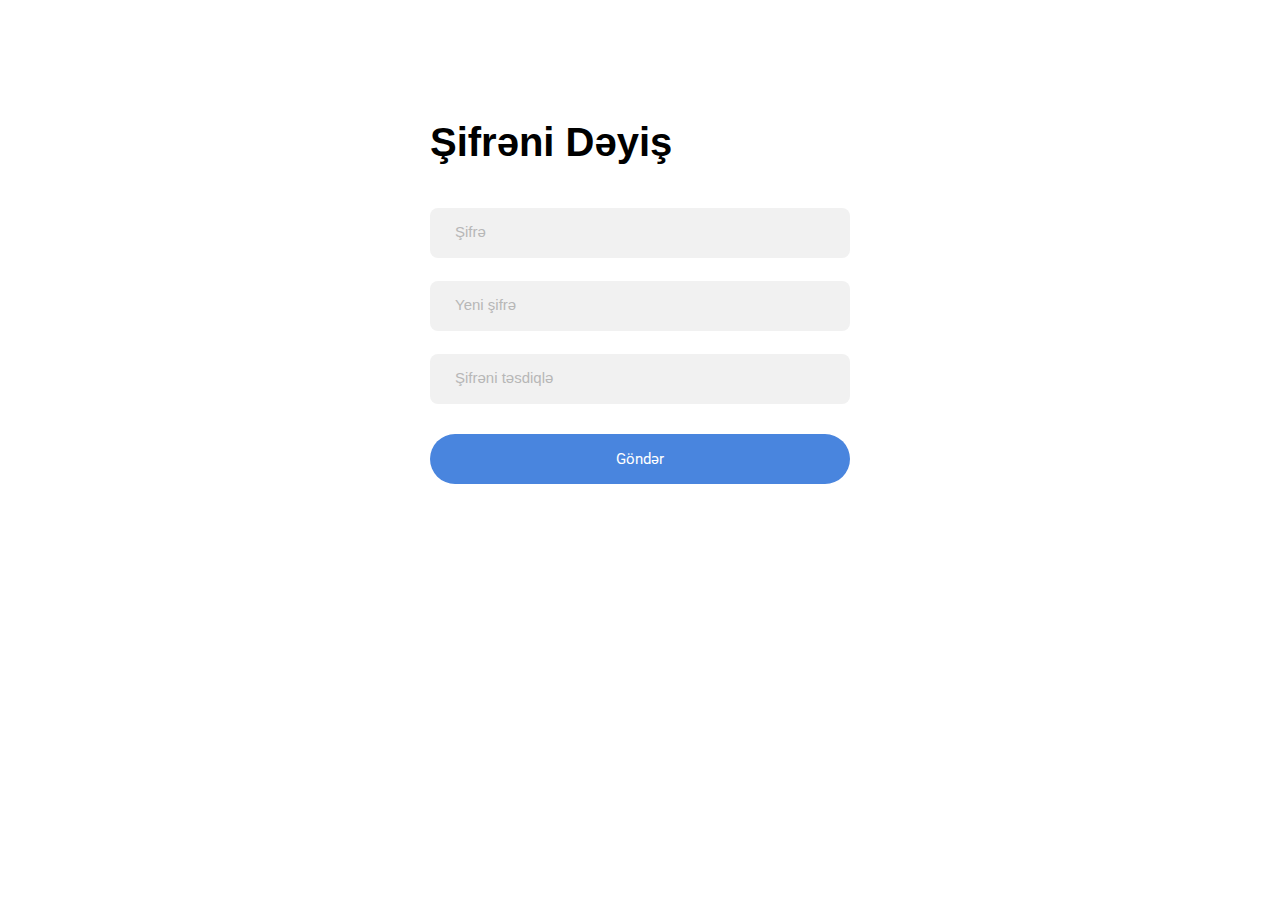
<file: change-password.html>
<!DOCTYPE html>
<html lang="en">
<head>
    <meta charset="UTF-8">
    <meta http-equiv="X-UA-Compatible" content="IE=edge">
    <link rel="icon" type="image/x-icon" href="./assets/img/Artboard 6@2x.png">
    <meta name="viewport" content="width=device-width, initial-scale=1.0">
    <link rel="stylesheet" href="style.css">
    <link rel="stylesheet" href="responsive.css">
    <link rel="stylesheet" href="https://cdn.jsdelivr.net/npm/bootstrap@5.2.3/dist/css/bootstrap.min.css"
        integrity="sha384-rbsA2VBKQhggwzxH7pPCaAqO46MgnOM80zW1RWuH61DGLwZJEdK2Kadq2F9CUG65" crossorigin="anonymous">
    <link rel="preconnect" href="https://fonts.googleapis.com">
    <link rel="preconnect" href="https://fonts.gstatic.com" crossorigin>
    <link
        href="https://fonts.googleapis.com/css2?family=Roboto:ital,wght@0,100;0,300;0,400;0,500;0,700;0,900;1,100;1,300;1,400;1,500;1,700;1,900&display=swap"
        rel="stylesheet">
    <title>AutoPart | Forgot-Password</title>
</head>
<body>
    <main>
        <section>
            <div id="loginInputContainer">
                <form action="">
                    <div>
                        <!-- <img class="autopart-logo" src="./icons/Artboard 6 copy@2x.png" alt=""> -->
                        <h1 class="login-center-text">Şifrəni Dəyiş</h1>
                    </div>
                    <div class="password-text-input">
                        <label for=""><b></b></label><br>
                        <input class="password-input" type="text" placeholder="Şifrə"> <br> <br>
                        <input class="password-input" type="text" placeholder="Yeni şifrə"> <br> <br>
                        <input class="password-input" type="text" placeholder="Şifrəni təsdiqlə">
                    </div>
                    <button class="login-button">Göndər</button>
                </form>  
            </div>
        </section>
    </main>
</body>
</html>
</file>
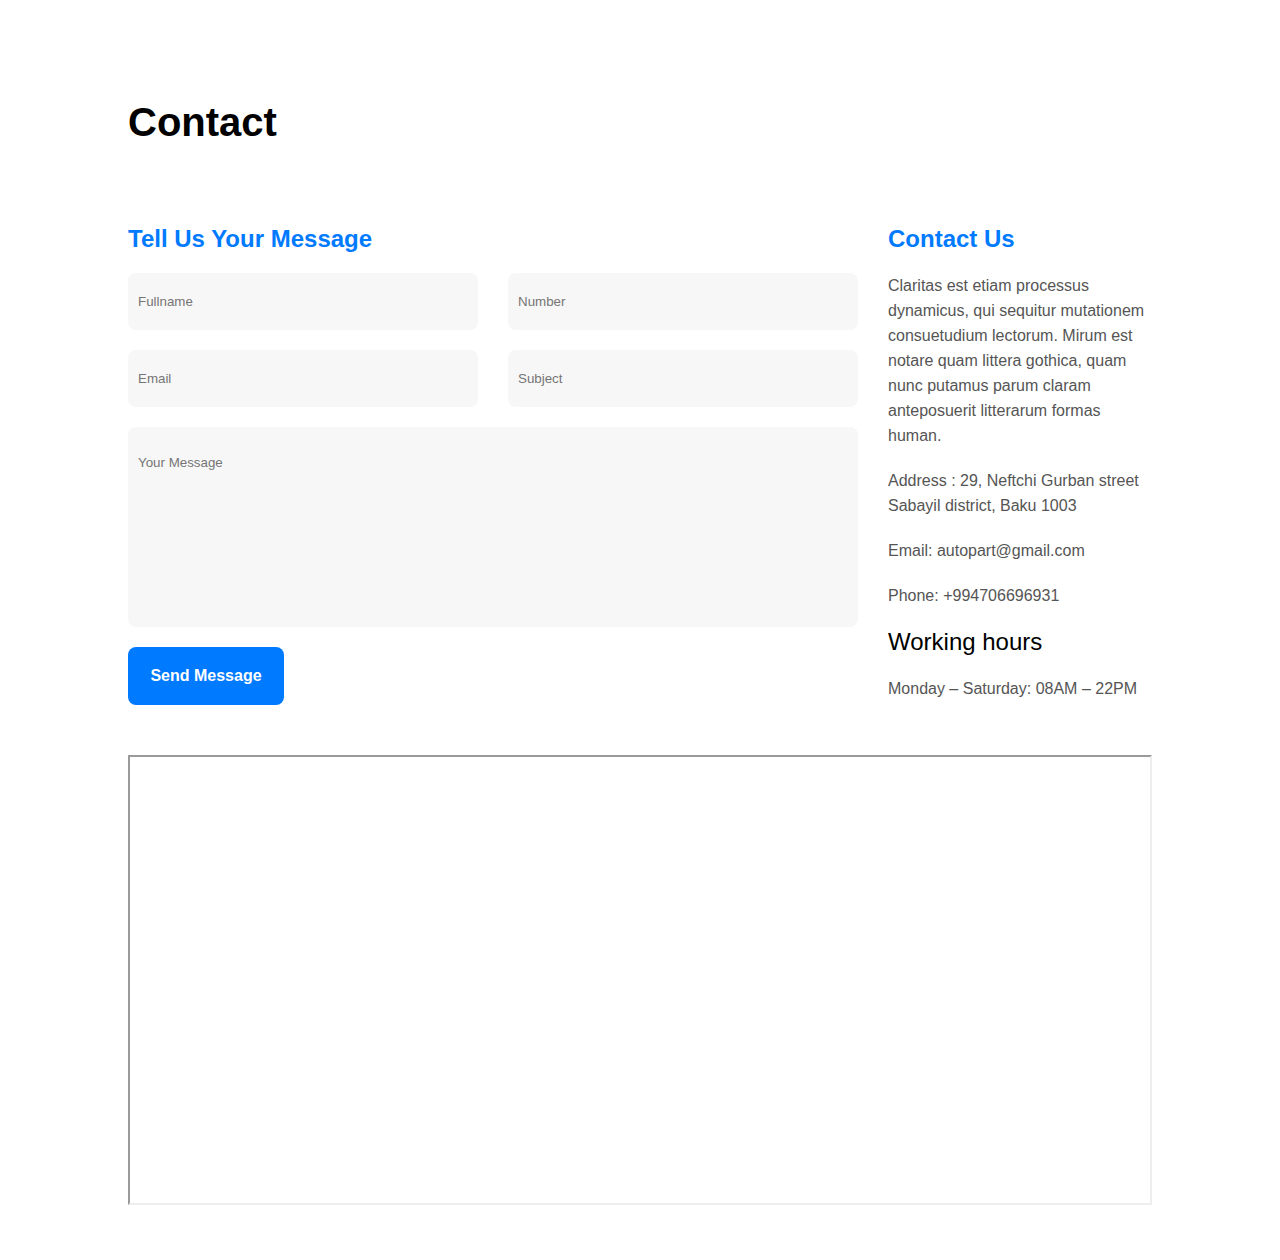
<file: contact.html>
<!DOCTYPE html>
<html lang="en">
<head>
    <meta charset="UTF-8">
    <meta name="viewport" content="width=device-width, initial-scale=1.0">
    <link rel="stylesheet" href="style.css">
    <link rel="stylesheet" href="responsive.css">
    <link rel="stylesheet" href="contact.css">
    <link rel="stylesheet" href="contact-responsive.css">
    <title>Document</title>
</head>
<body>
    <main>
      <!-- <nav id="navbar" class="navbar navbar-expand-lg navbar-dark container">
        <a class="navbar-brand" href="./index.html"><img src="./img/white-full-logo-2.png" alt=""></a>

        <button class="navbar-toggler" type="button" data-toggle="collapse" data-target="#navbarTogglerDemo01" aria-controls="navbarTogglerDemo01" aria-expanded="false" aria-label="Toggle navigation">
          <span class="navbar-toggler-icon"></span>
        </button>
        <div class="collapse navbar-collapse" id="navbarTogglerDemo01">
          <ul class="navbar-nav ml-auto mt-2 mt-lg-0">
            <li class="nav-item active">
              <a class="nav-link" href="#">Əsas <span class="sr-only">(current)</span></a>
            </li>
            <li class="nav-item">
              <a class="nav-link" href="#">Mağazalar</a>
            </li>
            <li class="nav-item">
              <a class="nav-link" href="#">Əlaqə</a>
            </li>
            <li class="nav-item">
              <a class="nav-link" href="#">Tarixçə</a>
            </li>
            <li class="nav-item">
              <a class="nav-link" href="#">Haqqımızda</a>
            </li>
          </ul>
          <form class="form-inline my-2 my-lg-0">
            <a href="">
            <button id="btnSignUp" class="btn btn-outline-success my-2 my-sm-0" type="submit">Daxil ol</button>
            </a>
            <a href="./user-register.html">
            <button id="btnSignIn" class="btn btn-outline-success my-2 my-sm-0" type="submit">Qeydiyyat</button>
            </a>
          </form>
        </div>
      </nav> -->
        <section>
            <div class='contact_main'>
                <div class="contact-title">
                    <h1>Contact</h1>
                </div>
                <div class='contact_main_container'>
                  <div class="contact_left">
                    <h2>Tell Us Your Message</h2>
                    <div class="name_phone">
                      <input type="text" ' placeholder='Fullname ' />
                      <input type="text" placeholder='Number ' />
                    </div>
                    <div class="name_phone">
                      <input type="email" placeholder='Email ' />
                      <input type="text" placeholder='Subject ' />
                    </div>
                    <input class='message_inp' type="text" placeholder='Your Message ' />
                    <button class='send_msg_btn'>Send Message</button>
                  </div>
                  <div class="contact_right">
                    <h2>Contact Us</h2>
                    <p>Claritas est etiam processus dynamicus, qui sequitur mutationem consuetudium lectorum. Mirum est notare quam littera gothica, quam nunc putamus parum claram anteposuerit litterarum formas human.</p>
                    <p>Address : 29, Neftchi Gurban street Sabayil district, Baku 1003</p>
                    <p>Email: autopart@gmail.com</p>
                    <p>Phone: +994706696931</p>
                    <h5>Working hours</h5>
                    <p>Monday – Saturday: 08AM – 22PM</p>
                  </div>
                </div>
                <div id="map"><iframe src="https://www.google.com/maps/embed?pb=!1m18!1m12!1m3!1d192.5301472918587!2d49.83606746568895!3d40.34887219842239!2m3!1f0!2f0!3f0!3m2!1i1024!2i768!4f13.1!3m3!1m2!1s0x40307dde4e9e9a99%3A0x3a901a1b82fab401!2sPASHA%20Technology!5e0!3m2!1sru!2saz!4v1698678818911!5m2!1sru!2saz" style="width: 100%; margin-left: auto; margin-right: auto;" height="450" style="border:0;" allowfullscreen="" loading="lazy" referrerpolicy="no-referrer-when-downgrade"></iframe></div>
              </div>
        </section>
    </main>
</body>
</html>
</file>
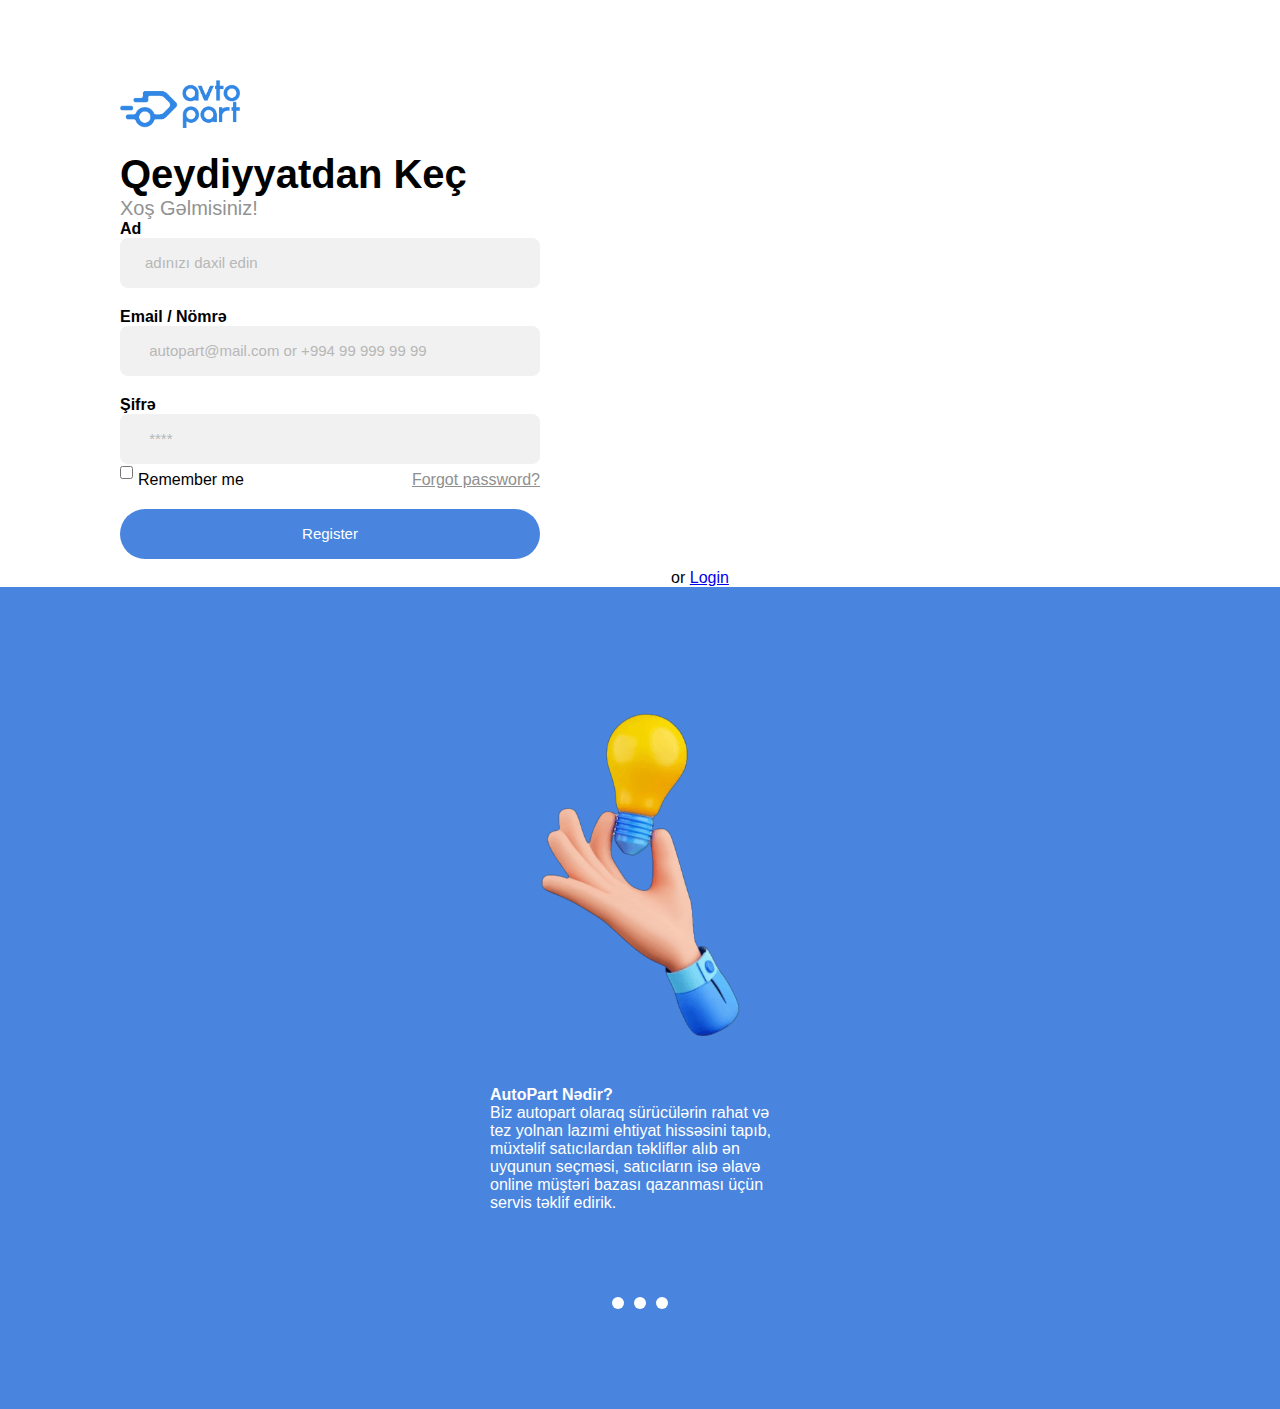
<file: user-register.html>
<!DOCTYPE html>
<html lang="en">
<head>
    <meta charset="UTF-8">
    <meta name="viewport" content="width=device-width, initial-scale=1.0">
    <title>AutoPart | Register</title>
    <link rel="stylesheet" href="register-resp.css">
    <link rel="stylesheet" href="register.css">

    <link href="https://cdn.jsdelivr.net/npm/bootstrap@5.0.2/dist/css/bootstrap.min.css" rel="stylesheet" integrity="sha384-EVSTQN3/azprG1Anm3QDgpJLIm9Nao0Yz1ztcQTwFspd3yD65VohhpuuCOmLASjC" crossorigin="anonymous">

    <link rel="icon" type="image/x-icon" href="./img/Artboard 6@2x.png">
</head>
<body>
    <header>

        <div class="container-fluid">
            <div class="row">
                <div  class="col-md-6">
                    <div class="logininput">
                        <form action="" class="reg-login-form">
                            <a href="./index.html"><img class="autopart-logo" src="./img/Artboard 6 copy@2x.png" alt=""></a>
                            <h1 class="login-center-text">Qeydiyyatdan Keç</h1>
                            <p class="welcome-back-text">Xoş Gəlmisiniz!</p>

                            <div class="full-name">
                                <label for=""><b>Ad</b></label><br>
                                <input type="text" class="email-input" placeholder="adınızı daxil edin" >
                            </div>

                            <div  class="email">
                                <label for=""><b>Email / Nömrə</b></label><br>
                                <input type="text" class="email-input" placeholder=" autopart@mail.com or +994 99 999 99 99">
                            </div>

                            <div class="email">
                                <label for=""><b>Şifrə </b></label><br>
                                <input type="password" class="email-input" placeholder=" **** ">
                            </div>

                            <div class="remember-me-or-forget-password">
                                <div class="remember-me">
                                    <input type="checkbox">
                                    <p>Remember me</p>
                                </div>
                                <a href="#">Forgot password?</a>
                            </div>
                            <button class="login-button register">Register</button>
                            <p style="text-align: center;" class="register-click">or <a href="#">Login</a></p>
                        </form>

                    </div>
                </div>



                <div id="loginSliderContainer" class="col-md-6">
                    <div class="slider-container">
                        <div class="slider">
                            <div class="slide slide1">
                                <img class="slide-img about-autopart" src="img/[removal.ai]_d2257089-9ec1-41bd-b066-d3e25f9bc0df-screenshot-35.png" alt="">
                                <h4>AutoPart Nədir?</h4>
                                <p>Biz autopart olaraq sürücülərin rahat və tez yolnan lazımi ehtiyat hissəsini tapıb,
                                    müxtəlif satıcılardan təkliflər alıb ən uyqunun seçməsi, satıcıların isə əlavə
                                    online müştəri bazası qazanması üçün servis təklif edirik.</p>
                            </div>
                            <div class="slide slide2">
                                <img class="slide-img"  src="img/[removal.ai]_e33a9157-0dad-4698-8ec0-b126193dfa33-screenshot-37.png " alt="">
                                <h4>AutoPart-da satıcı olmağın faydaları:</h4>
                                <p>Pulsuz mağaza yaradmaq imkanı
                                    Limitsiz təkliflər göndərmək imkanı
                                    Onlayn müştəri bazası qazan.</p>
                            </div>
                            <div class="slide slide3">
                                <img class="slide-img"  src="img/[removal.ai]_671459a6-2d19-489c-a404-18356b1854ca-screenshot-39.png" alt="">
                                <h4>AutoPart-da alıcı olmağın faydaları:</h4>
                                <p>Artıq mağazaları gəzməyə ehtiyac yoxdur
                                    Ən uyğun razılaşma ilə lazım olan hissəni tapın
                                    Böyük çeşid sayı,fərqli satıcılardan hamısı bir platformada.</p>
                            </div>
                        </div>
                        <div class="controls">
                            <button class="slide-button" data-slide-index="1"></button>
                            <button class="slide-button" data-slide-index="2"></button>
                            <button class="slide-button" data-slide-index="3"></button>
                        </div>
                    </div>
                </div>
            </div>
        </div>
        
    </header>




<script src="register.js"></script>

<script src="https://cdn.jsdelivr.net/npm/bootstrap@5.0.2/dist/js/bootstrap.bundle.min.js" integrity="sha384-MrcW6ZMFYlzcLA8Nl+NtUVF0sA7MsXsP1UyJoMp4YLEuNSfAP+JcXn/tWtIaxVXM" crossorigin="anonymous"></script>
<script src="https://cdn.jsdelivr.net/npm/@popperjs/core@2.9.2/dist/umd/popper.min.js" integrity="sha384-IQsoLXl5PILFhosVNubq5LC7Qb9DXgDA9i+tQ8Zj3iwWAwPtgFTxbJ8NT4GN1R8p" crossorigin="anonymous"></script>
<script src="https://cdn.jsdelivr.net/npm/bootstrap@5.0.2/dist/js/bootstrap.min.js" integrity="sha384-cVKIPhGWiC2Al4u+LWgxfKTRIcfu0JTxR+EQDz/bgldoEyl4H0zUF0QKbrJ0EcQF" crossorigin="anonymous"></script>

</body>
</html>
</file>
<file: style.css>
*{
    margin: 0;
    padding: 0;
    box-sizing: border-box;
}
body{
    font-size: 20px;
    font-family: 'Poppins', sans-serif;
}
:root{
    --blue:rgb(73, 133, 222);
    --white: #fff;
    --black: #000;
    --grey:#f1f1f1;
    --shadow:#929292;
}
header{
    width: 100%;
    height: 80vh;
}
.navbar-nav{
    margin-left: auto;
    padding-right: 25px;
}
#navbar {
    width: 100%;
    font-family: 'Poppins', sans-serif;
    z-index: 1;
    background-color: var(--blue);
    background: transparent;
}
/* .nav-link, #btnSignUp, #btnSignIn{
    font-size: 120%;
} */
.navbar-brand img{
    width: 130px;
}
#btnSignUp, #btnSignIn{
    border: 1px solid var(--white);
    color: var(--white);
    font-family: 'Poppins', sans-serif;
}
#btnSignUp{
    margin-right: 15px;
}

#btnSignUp:hover, #btnSignIn:hover{
    background-color: var(--transparent);
    color: var(--white);
}


.header_main{
    background-image: url(./img/background1-removebg.png);
    background-repeat: no-repeat;
    background-size: cover;
    background-position: top;
    height: 130vh;
}
.header_main_text_h1, .header_main_text_p{
    color: var(--white);
    text-align: center;
    margin-top: 10px;
}
.header_main_text_p{
    font-size: 22px;
}
.check-icon {
    width: 14px;
    margin-top: -5px;
}
.header_main_text_h1{
    font-size: 60px;
    font-weight: 700;
}
 .main_right_container p, .main_table td{
    font-size: 120%;
}
.search_and_select, .header_search_input{
    width: 606px;
}
.search_and_select{
    margin-left: auto;
    margin-right: auto;
    margin-top: 40px;
}
.header_search_input {
    height: 50px;
    background-color: var(--white);
    border-radius: 8px;
    display: flex;
    align-items: center;  
}
.header_search_input input{
    height: 50px;
    width: 550px;
    background: none;
    border: none;
    font-family: 'Poppins', sans-serif;
    /* font-size: 110%; */
    padding-left: 25px;
    outline: none;
    
}
.vin_filter_btn{
    margin-top: 10px;
    width: 170px;
    border: none;
    background: none;
    font-family: 'Poppins', sans-serif;
    color: var(--white);
    margin-bottom: 40px;
    outline: none !important;
}
.btn-container {
    text-align: end;
}
.vin_filter_btn:hover{
   background-color: var(--white);
    color: var(--blue);
    border-radius: 8px; 
    transition: 0.5s;
}

#headerFilters{
  transition: opacity 0.8s ease-in-out;  
}

.header_option{
    font-family: 'Poppins', sans-serif;
    color: var(--black);
    border: none;
    background: none;
}

.visible {
    color: var(--white);
    font-size: 16px;
    display: flex;
    gap: 20px;
    opacity: 1;
    max-height: 1000px;
    overflow: visible;
    transition: opacity 0.8s ease-in-out, max-height 0.8s ease-in-out;
}

.hidden {
    opacity: 0;
    max-height: 0;
    overflow: hidden;
    transition: opacity 0.8s ease-in-out, max-height 0.8s ease-in-out;
}
.filter_mark, .filter_model, .filter_type{
    width: 180px;
    height: 50px;
    border-radius: 8px;
    border: none;
    font-family: 'Poppins', sans-serif;
    padding-left: 10px;
    padding-right: 10px;
    font-size: 120%;
    color: var(--shadow);
}
.filter_model, .filter_type{
    margin-left: 25px;
}


/* ///////footer//////// */
.footer{
    background-color: #000;
    z-index: 0;
    margin-top: 100px;
}

.Follow{
    color: grey;
    font-size: 13px;
}

.row-hr{
    display: flex;
    -ms-flex-wrap: wrap;
    flex-wrap: wrap;
    margin-top: 18px;
}
.facebook-img{
    width: 23px;
    height: 24px;
    background-color: grey;
    border-radius: 9px;   
}
.facebook-img:hover{
   background-color: rgb(188, 188, 188);
}
.pt-2{
    color: grey; 
    font-size: 13px;
}
.text-uppercase{
    color:#026f0abf; 
}
.text{
    color: #9e9e9e;
    text-decoration: none;
    font-size: 13px;
}

.text:hover {
    color: #ffffff;
    text-decoration: none;
}
.main-footer{
    justify-content: space-between;
    max-width: 90%;
    margin-left: auto;
   margin-right: auto;
    border-bottom: 1px solid #fff; 
}
.footer-text{
    text-align: left; 
    padding-top: 20px;
    margin-right: -64px;
    margin-left: 68px;
}

.hr-footer{
    margin-left: auto;
    margin-right: auto;
    border-top: 1px solid #fff; 
}
svg {
    width: 135px;
    height: 50px;
}
.text-toptests{
    text-decoration: none;
    color: #9e9e9e;
    font-family: npr4logo;
    font-weight: normal;
    font-style: normal;
    text-transform: lowercase;
    letter-spacing: 1px;
    font-size: 22px;
}
.text-toptests:hover{
    color: #ffffff;
    text-decoration: none;
}
.text-elegant{
    color: #03940c;
    font-weight: 600;
    opacity: .9;
    font-size: .93rem;
    letter-spacing: 2px;
    padding-top: 5px;
    text-transform: uppercase;
}
.container_top{
    max-width: 90%;
    margin-left: auto;
    margin-right: auto;
    border-bottom: 1px solid #9e9e9e;
    padding-bottom: 40px;   
}
.col-auto{
    display: flex; 
    align-items: center;
    padding-bottom: 20px;
}
.list-unstyled{
    text-align: left;
}



/* ////////////////////////footer//////////////////////// */


.footer{
    background-color: #000;
    z-index: 1;
}

.Follow{
    color: grey;
    font-size: 13px;
}

.row-hr{
    display: flex;
    -ms-flex-wrap: wrap;
    flex-wrap: wrap; 
    margin-top: 18px;
}

.facebook-img{
    width: 23px;
    height: 24px;
    background-color: grey;
    border-radius: 9px;
    
}

.facebook-img:hover{
   background-color: rgb(188, 188, 188);
}

.pt-2{
    color: grey; 
    font-size: 13px;
}

.text-uppercase{
    color:#3087e5;
    font-size: 13px; 
}

.text{
    color: #9e9e9e;
    text-decoration: none;
    font-size: 13px;
}

.text:hover {
    color: #ffffff;
    text-decoration: none;
}


.main-footer{
    justify-content: space-between;
    max-width: 100%;
    margin-left: auto;
    margin-right: auto;
    border-bottom: 1px solid #313131 

}

.hr-footer{
    margin-left: auto;
    margin-right: auto;
    border-top: 1px solid #9e9e9e; 
}


svg {
    width: 135px;
    height: 50px;
}


.text-toptests{
    text-decoration: none;
    color: #9e9e9e;
    font-family: npr4logo;
    font-weight: normal;
    font-style: normal;
    text-transform: lowercase;
    letter-spacing: 1px;
    font-size: 22px;
}

.text-toptests:hover{
    color: #ffffff;
    text-decoration: none;
}


.text-elegant{
    color: #3087e5;
    font-weight: 600;
    opacity: .9;
    font-size: .93rem;
    letter-spacing: 2px;
    padding-top: 5px;
    text-transform: uppercase;
}


.container_top{
    max-width: 100%;
    margin-left: auto;
    margin-right: auto;
    border-bottom: 1px solid #313131;
    padding-bottom: 40px;
    text-align: left;
    
}

.col-auto{
    display: flex; 
    align-items: center;
    padding-bottom: 20px;
}

.list-unstyled{
    text-align: left;
}

.footer {
    z-index: 0;
}

/* /////////////////////////main_container//////////////////// */

.shadow-container{
    margin-top: -35px;
    max-width: 75%;
    height: 0 auto;
    margin-left: auto;
    margin-right: auto;
    box-shadow: rgba(0, 0, 0, 0.24) 0px 3px 8px;
    border-radius: 32px;
    background-color: white;
}

.title{
    margin-bottom: 0.6em;
    color: #111;
    font-weight: 800;
    /* font-size: 21px; */
}

.div-table{
    background-color: #f3f5f5;
    border: 1px solid #f3f5f5;
    padding: 10px 0 10px 10px;
    margin: 0 0 10px 20px;
    border-radius: 3px;
    /* width: 43% !important; */
    float: right;
    margin-left: 1px;
    
    
}

td{
    font-size: 13px;
    color: #333;
    font-weight: 400;
    -webkit-font-smoothing: antialiased;
    line-height: 2.0;
    vertical-align: top;

}


th{
    font-size: 15px;
    font-family: "proxima-nova",sans-serif;
}


.main-text{
    padding: 50px;
    margin-top: -5px;

}



.text-title{
    font-family: "proxima-nova",sans-serif;
    box-sizing: inherit;
    font-size: 19px;
    font-weight: 200;
    color: #333333;
    /* padding-left: 20px; */
}

.car-png{
    width: 88% !important;
    height: auto !important;
    margin-left: 0 !important;
    margin-right: 0 !important;
    transition: opacity .3s;
   
}

.img-div{
    /* text-align: center; */
    margin-top: -18px;
    padding: 40px;
}


.next-title{
    font-size: 19px;
    font-weight: 400;
    color: #333333;
    font-family: "proxima-nova",sans-serif;
}


.main-next{
    padding: 50px;
    
}



.main-next2{
    padding: 50px;
    margin-top: -75px;
}

@media screen and (max-width:427px){
    .div-table{
        float: none !important;
      
    }
    
   
}

.vin-menu{
    background-color: #007aff;
    border-radius: 20px;
    width: 55px;
    height: 55px;
    padding: 12px;
}

.vin-menu-green{
    background-color: #4cd964;
    border-radius: 20px;
    width: 55px;
    height: 55px;
    padding: 14px;
}

.vin-menu-img{
    width: 31px;
}

.check-img{
    width: 27px;
    
}

.vin-menu-h3{
    font-size: 22px;
    line-height: 1.25;
    font-weight: 700;
    margin: 0 0 4px;
    margin-top: 20px;
}

.vin-menu-p{
    font-size: 22px;
    line-height: 1.5;
}


.svg-check{
    width: 24px;
    height: 23px;
    margin-right: 10px;
    margin-top: -3px;
}


.mağaza-btn{
    border: none;
    outline: none !important;
    background-color: #3087e5;
    color: #fff;
    padding: 10px 35px;
    border-radius: 10px;
    font-size: 20px;
}

.contact-name-input {
    border: none;
    outline: none;
    background-color: rgb(241,241,241);
    padding: 15px;
    border-radius: 10px;
    width: 50%;
}

.contact-name-input::placeholder {
    color: #b7b7b7;
}

.contact-name-textarea {
    border: none;
    outline: none;
    background-color: rgb(241,241,241);
    padding: 15px;
    border-radius: 10px;
    width: 50%;
}

.contact-name-textarea::placeholder {
    color: #b7b7b7;
}

.contact-btn {
    border: none;
    outline: none;
    padding: 15px;
    background-color: #3087e5;
    color: white;
    border-radius: 10px;
    width: 30%;
    font-size: 18px;
}

main {
    width: 100%;
    height: 100vh;
  }

  section {
    width: 100%;
    /* height: 100vh; */
}
  
  #loginInputContainer {
    align-items: center;
    display: flex;
    flex-direction: column;
    justify-content: center;
    padding-top: 100px;
  }

  .autopart-logo {
    width: 120px;
  }
  
  .login-center-text {
    font-size: 40px;
    font-weight: 700;
    padding-top: 20px;
  }
  
  .welcome-back-text {
    font-size: 20px;
    color: var(--shadow);
  }
  
  .password-text-input {
    padding-top: 20px;
    padding-bottom: 10px;
  }

  label {
    margin-bottom: 8px;
  }
  
  .password-input {
    width: 420px;
    height: 50px;
    border-radius: 8px;
    border: none;
    background-color: rgb(241, 241, 241);
    outline: none;
    padding-left: 25px;
    font-size: 15px;
  }

  .password-input{
    padding-bottom: 3px;
  }
  
  
  .password-input::placeholder{
    color: #b7b7b7;
  }
    
  .login-button {
    width: 420px;
    height: 50px;
    border-radius: 25px;
    outline: none;
    border: none;
    margin-top: 20px;
    background-color: var(--blue);
    color: var(--white);
    font-family: 'Roboto', sans-serif;
    font-size: 15px;
    margin-bottom: 10px;
  }
</file>
<file: responsive.css>
@media (min-width: 360px) and (max-width: 767px) {
    header {
        height: 64vh;
    }
    .search_and_select {
        width: 100%;
    }
    .search_and_select ,.header_search_input {
        width: 90%;
        margin-right: auto;
        margin-left: auto;
    }
    .visible {
        display: inline;
        text-align: center;
    }
    .header_main_text_h1 {
        font-size: 32px;
        width: 97%;
    }
    .header_main_text_p {
        font-size: 16px;
    }
    .shadow-container {
        margin-top: 159px;
        max-width: 90%;
    }
    .main-text , .main-next, .main-next2 {
        padding: 20px;
        margin-top: -40px;
    }
    .car-png{
        width: 100% !important;
        padding: 20px;
    }
    .hidden {
        display: none !important;
    }
    .filter_model, .filter_type {
        margin: 0;
    }
    .filters {
        display: flex;
        flex-direction: column;
        align-items: center;
    }
    .filter-item {
        margin-bottom: 10px;
    }
    #navbar {
        position: fixed;
        background-color: rgb(67,147,234) !important;
    }
    .header-inner {
        padding-top: 120px !important;
    }
    .header_search_input {
        padding-right: 20px;
    }
    .search-icon {
        width: 35px !important;
    }
    .img-div{
        padding: 40px 0;
        
    }
    .contact-name-input {
        width: 90%;
    }
    .contact-name-textarea {
        width: 90%;
    }
    .contact-btn {
        width: 90%;
    }

    .car-logo-img{
        margin-top: 125px;
    }

    .mark-model-name{
        margin-top: 35px;
    }

    
}

@media screen and (max-width: 449px) {

    input, button {
        max-width: 320px;
    }
}

@media (min-width: 320px) and (max-width: 449px) {

    input, button {
        max-width: 290px;
    }
}

@media screen and (max-width: 320px) {

    input, button {
        max-width: 265px;
    }
}
</file>
<file: contact.css>
* {
    margin: 0;
    padding: 0;
    box-sizing: border-box;
}

.contact-title {
    max-width: 60%;
    margin-left: auto;
    margin-right: auto;
    padding-top: 100px;
}

.contact-title h1 {
    font-size: 40px;
    font-weight: 700;
    /* color: #007AFF; */
}

.contact_left h2 {
    font-size: 24px;
    font-weight: 700;
    margin-bottom: 20px;
    color: #007AFF;
}

.name_phone {
    display: flex;
    justify-content: space-between;
    gap: 30px;
    margin-top: 20px;
}

.name_phone input {
    width: 350px;
    height: 57px;
    padding-left: 10px;
    border: none;
    background: #f7f7f7;
    color: #555555;
    outline: none;
    border-radius: 8px;
}

.message_inp {
    width: 100%;
    height: 200px;
    background: #f7f7f7;
    padding-left: 10px;
    border: none;
    margin-top: 20px;
    outline: none;
    padding-bottom: 130px;
    border-radius: 8px;
}

.send_msg_btn {
    width: 156px;
    height: 58px;
    border: none;
    background-color: #cc2121;
    color: #ffffff;
    font-size: 16px;
    font-weight: 700;
    margin-top: 20px;
    border-radius: 8px;
    background-color: #007AFF;
    cursor: pointer;
}

.contact_main_container {
    max-width: 60%;
    margin-left: auto;
    margin-right: auto;
    display: flex;
    justify-content: space-between;
    gap: 30px;
    padding-top: 80px;
}

#map {
    max-width: 60%; 
    margin-left: auto; 
    margin-right: auto; 
    padding-top: 50px; 
    padding-bottom: 50px;
}

.contact_right {
    width: 370px;
}

.contact_right h2 {
    font-size: 24px;
    font-weight: 700;
    margin-bottom: 20px;
    color: #007AFF;
}

.contact_right p {
    margin-top: 20px;
    font-size: 16px;
    font-weight: 400;
    color: #555555;
    line-height: 25px;
}

.contact_right h5 {
    font-size: 24px;
    font-weight: 500;
    margin-top: 20px;
}
</file>
<file: contact-responsive.css>
@media (min-width: 1514px) and (max-width: 2515px) {
    .contact_main_container {
        max-width: 60%;
    }

    .contact-title {
        max-width: 60%;
    }

    #map {
        max-width: 60%;
    }

    .name_phone input {
        width: 250px;
    }
}

@media (min-width: 1245px) and (max-width: 1515px) {
    .contact_main_container {
        max-width: 80%;
    }

    .contact-title {
        max-width: 80%;
    }

    #map {
        max-width: 80%;
    }
}

@media (min-width: 750px) and (max-width: 1244px) {
    .contact_main_container {
        max-width: 90%;
        flex-direction: column;
    }

    .name_phone input {
        width: 750px;
    }

    .contact-title {
        max-width: 90%;
    }

    #map {
        max-width: 90%;
    }
}

@media (min-width: 550px) and (max-width: 749px) {
    .contact_main_container {
        max-width: 90%;
        flex-direction: column;
    }

    .contact-title {
        max-width: 90%;
    }

    #map {
        max-width: 90%;
    }

    .name_phone {
        flex-direction: column;
    }

    .name_phone input {
        width: 100%;
    }
}

@media (min-width: 415px) and (max-width: 549px) {
    .contact_main_container {
        max-width: 90%;
        flex-direction: column;
    }

    .contact-title {
        max-width: 90%;
    }

    #map {
        max-width: 90%;
    }

    .name_phone {
        flex-direction: column;
    }

    .name_phone input {
        width: 100%;
    }
}

@media (min-width: 280px) and (max-width: 414px) {

    .contact_main_container {
        max-width: 90%;
        flex-direction: column;
    }

    .contact-title {
        max-width: 90%;
    }

    #map {
        max-width: 90%;
    }

    .name_phone input {
        width: 100%;
    }

    .contact_right {
        max-width: 270px;
    }

    .contact_right p {
        font-size: 14px;
    }

    .name_phone {
        flex-direction: column;
    }
}
</file>
<file: register-resp.css>
@media (min-width: 320px) and (max-width: 767px) {
    .logininput {
      padding-left: 0px !important; 
      padding-top: 0px !important;
    }
    .email-input {
        width: 100% !important;
    }
    .register{
        width: 100% !important;
    }
    .remember-me-or-forget-password{
        width: 100% !important;
    }
    .reg-login-form {
        padding-top: 20px;
    }
}


@media (min-width: 766px) and (max-width: 855px) {
    .logininput {      
        padding-left: 0px !important; 
      }

    .email-input {
        width: 100% !important;
    }

    .register{
        width: 100% !important;
    }

    .remember-me-or-forget-password{
        width: 100% !important;
    }
    .reg-login-form {
        padding-top: 20px;
    }
}

@media (min-width: 857px) and (max-width:1024px) {
    .logininput {      
        padding-left: 0px !important; 
      }

    .email-input {
        width: 100% !important;
    }

    .register{
        width: 100% !important;
    }

    .remember-me-or-forget-password{
        width: 100% !important;
    }
    .reg-login-form {
        padding-top: 20px;
    }
}
</file>
<file: register.css>
* {
    margin: 0;
    padding: 0;
    box-sizing: border-box;
  }
  
body {
    font-family: 'Roboto', sans-serif;
  }

:root {
  --blue: rgb(73, 133, 222);
  --white: #fff;
  --black: #333;
  --grey: #e4e3e3;
  --grey2: #8f8f8f;
  --shadow: #929292;
}


.logininput {
    padding-left: 120px;
    display: flex;
    flex-direction: column;
    justify-content: center;
    height: auto;
    padding-top: 80px;
}

.autopart-logo {
    width: 120px;
}

.login-center-text {
    font-size: 40px;
    font-weight: 700;
    padding-top: 20px;
  }

.welcome-back-text {
    font-size: 20px;
    color: var(--shadow);
  }



.login-button {
    width: 420px;
    height: 50px;
    border-radius: 25px;
    outline: none;
    border: none;
    margin-top: 20px;
    background-color: var(--blue);
    color: var(--white);
    font-family: 'Roboto', sans-serif;
    font-size: 15px;
    margin-bottom: 10px;
}

.remember-me-or-forget-password {
    width: 420px;
    padding-top: 7px;
    display: flex;
    justify-content: space-between;
  }
  
  .remember-me-or-forget-password a{
    color: var(--grey2);
    transition: 0.5s;
  }
  
  .remember-me-or-forget-password a:hover{
    color: var(--blue);
  }
  .remember-me {
    display: flex;
    gap: 5px;
  }
  
  .remember-me input{
    margin-top: -15px;
  }

  .email-input::placeholder,
  .password-input::placeholder{
    color: #b7b7b7;
  }


  .autopart-logo {
    width: 120px;
  }
  
  .login-center-text {
    font-size: 40px;
    font-weight: 700;
    padding-top: 20px;
  }
  
  .welcome-back-text {
    font-size: 20px;
    color: var(--shadow);
  }
  
  .email-text-input {
    padding-top: 20px;
    padding-bottom: 10px;
  }
  
  .email-input,
  .password-input {
    width: 420px;
    height: 50px;
    border-radius: 8px;
    border: none;
    background-color: rgb(241, 241, 241);
    outline: none;
    padding-left: 25px;
    font-size: 15px;
  }

  select {
    width: 420px;
    height: 50px;
    border-radius: 8px;
    border: none;
    background-color: rgb(241, 241, 241);
    outline: none;
    padding-left: 25px;
    font-size: 15px;
    color: #b7b7b7;
  }
  
option {
    width: 420px;
    height: 50px;
    border-radius: 8px;
    border: none;
    background-color: rgb(241, 241, 241);
    outline: none;
    padding-left: 25px;
    font-size: 15px;
    color: #000;
}

 
.email {
  padding-top: 20px;
}
  
   
  
  
 
  
/* md-6-2 */

#loginSliderContainer {
    display: flex;
    flex-direction: column;
    align-items: center;
    height: auto;
    padding-top: 50px;
  }


#loginSliderContainer {
    background-color: var(--blue);
    height: auto;
  }
 
.slide-img{
    width: 250px;
    padding-bottom: 50px;
  
} 
  
.about-autopart{
    width: 200px;
}
  
.slider-container {
    width: 400px;
    overflow: hidden;
    position: relative;
    margin-bottom: 100px;
}

.forgot_div {
    width: 100%;
    display: flex;
    justify-content: space-between;
}
  
.slider {
    display: flex;
    width: 1200px; 
    transition: transform 0.5s;
}
  
.slide {
    width: 400px;
    height: 650px;
    display: flex; 
    flex-direction: column;
    justify-content: center;
    align-items: center; 
    color: var(--white);
}
  
.slide p, .slide h4{
    width: 300px;
}
  
  
.controls {
    margin-top: 10px;
}
  
.slide-button {
    width: 12px;
    height: 12px;
    background-color: #fff;
    border: none;
    outline: none;
    border-radius: 6px;
    
}
  
.controls{
    display: flex;
    justify-content: center;
    gap: 10px;
}
  
label {
    margin-bottom: 10px;
}
</file>
